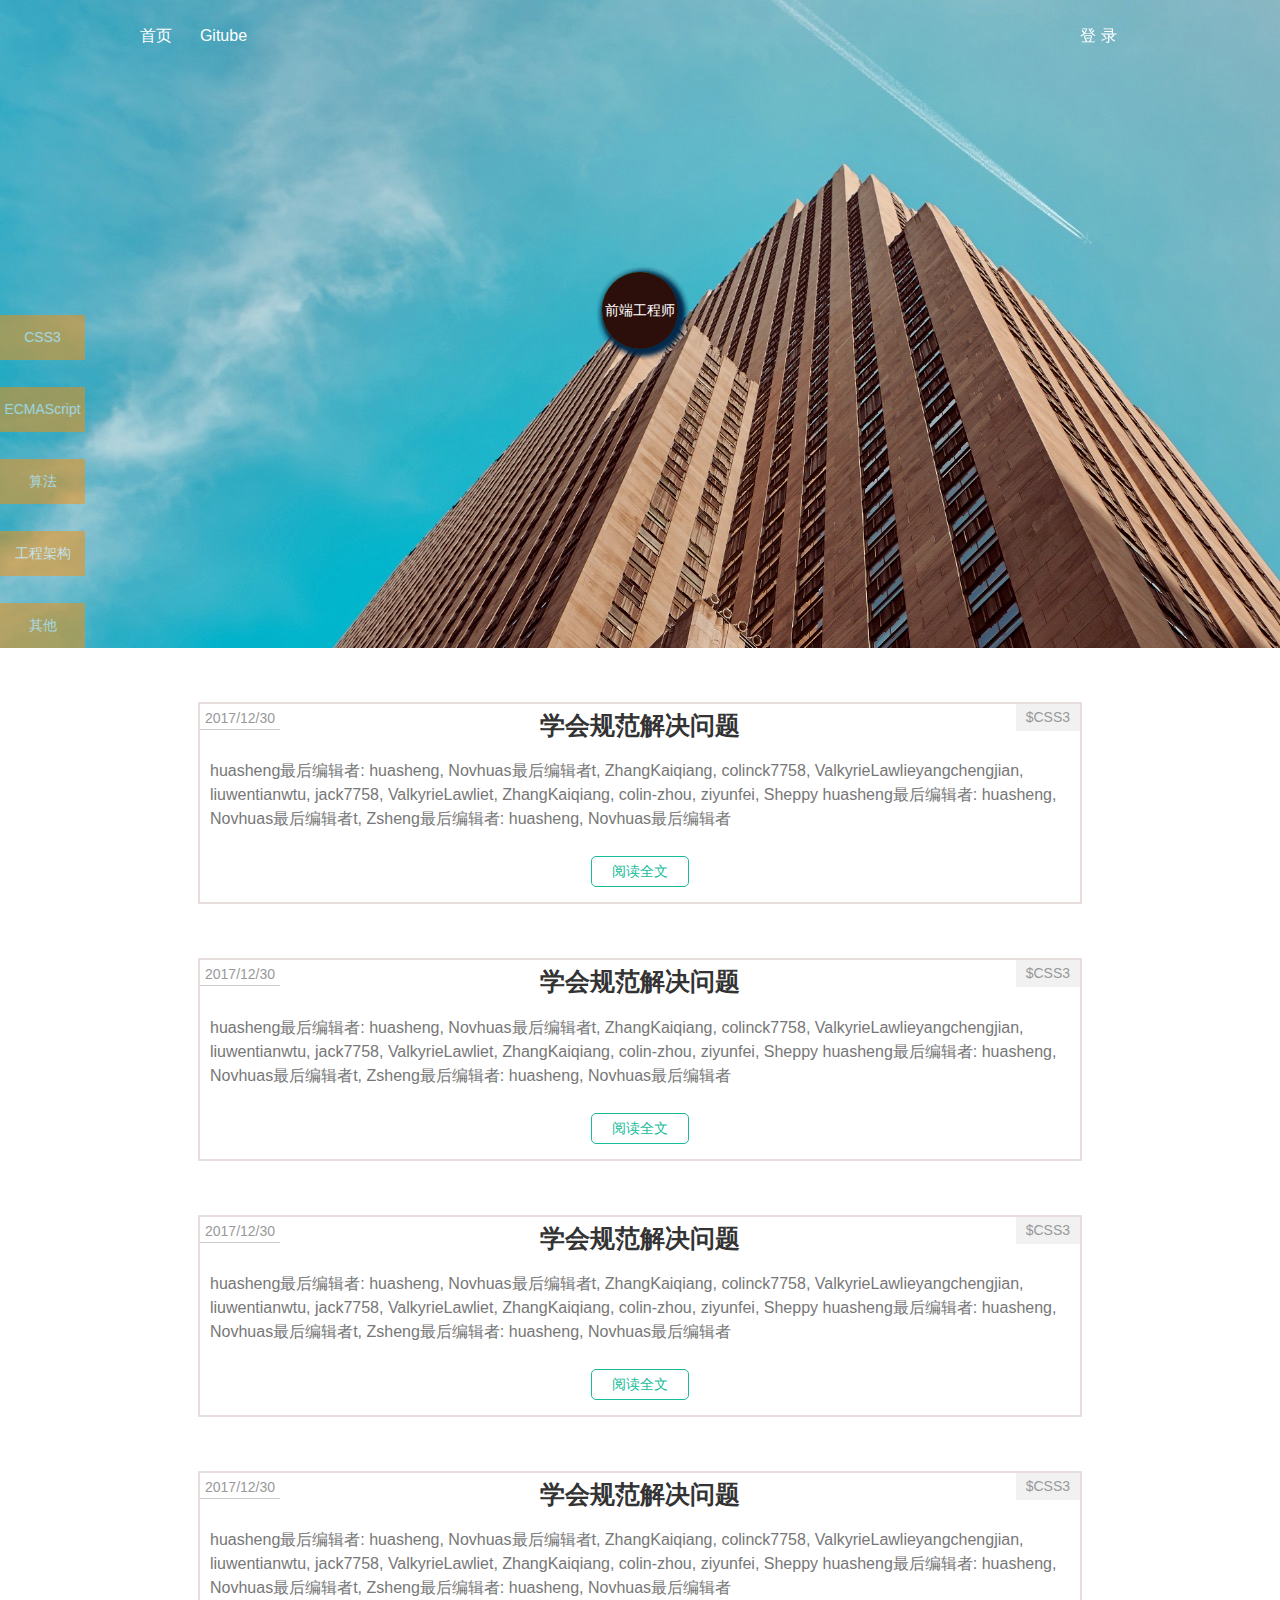
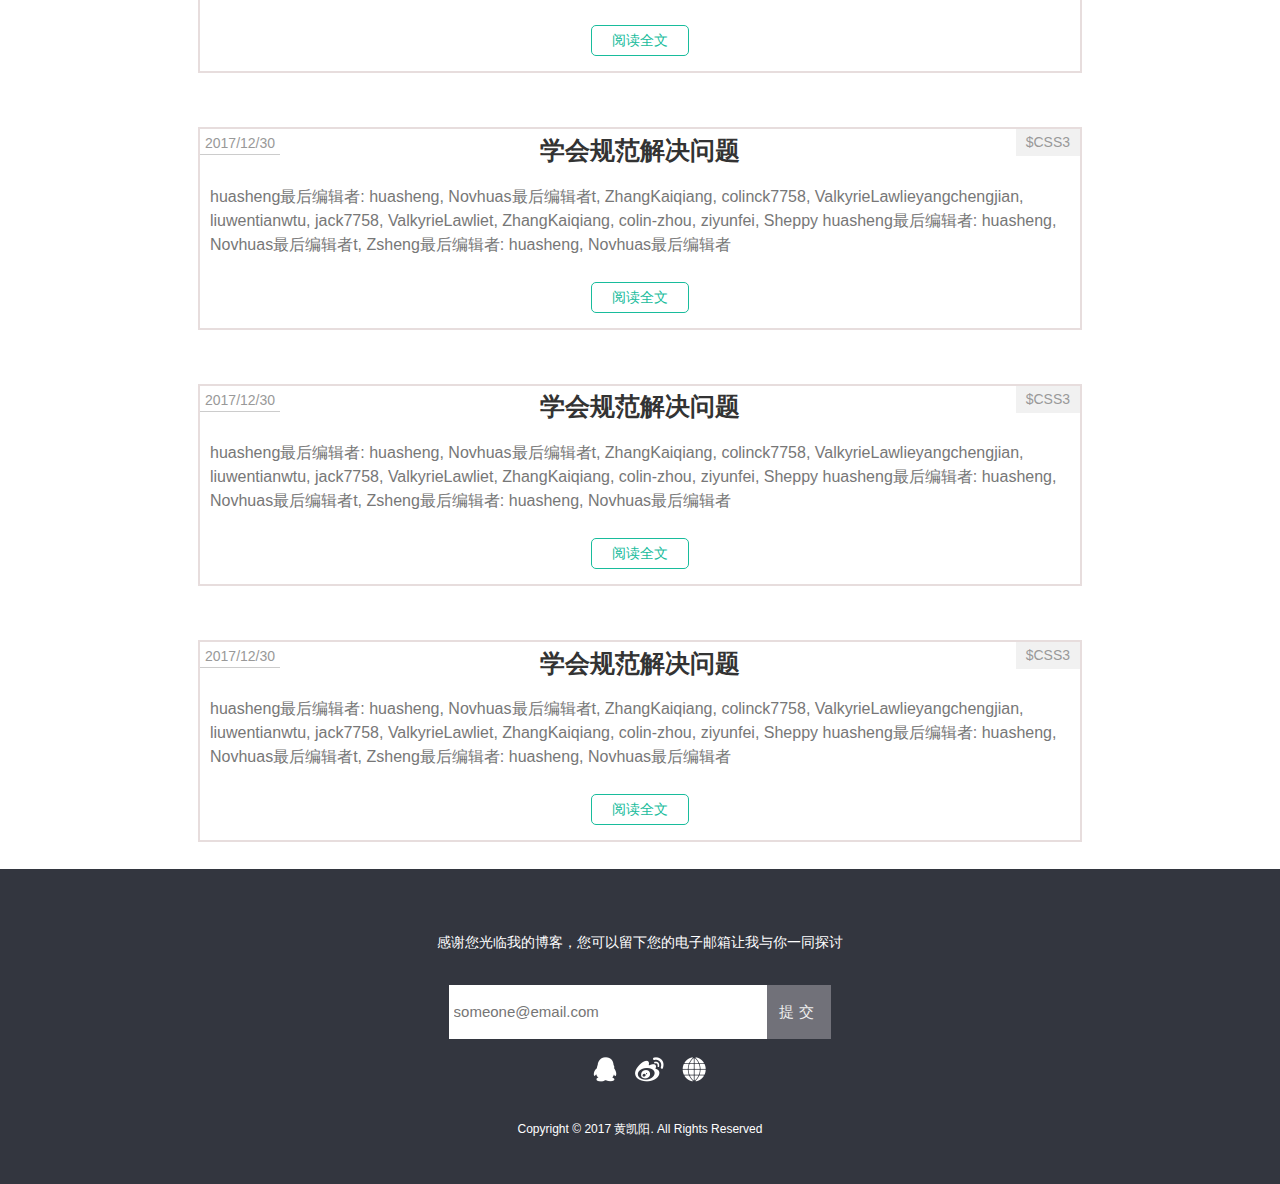
<file: index.html>
<!DOCTYPE html>
<html lang="en">
<head>
    <meta charset="UTF-8">
    <meta name="viewport" content="width=device-width, initial-scale=1.0">
    <meta http-equiv="X-UA-Compatible" content="ie=edge">
    <link rel="stylesheet" type="text/css" href="index.css">
    <link rel="stylesheet" type="text/css" href="prism.css">
    <title>黄凯阳的个人博客</title>
</head>
<body>
    <div id="app">
        <header id="header">
            <nav>
                <ul>
                    <li>
                        <a class="fir-page" href="#">首页</a>
                        <a href="https://github.com/Luji151515">Gitube</a>
                    </li>
                </ul>
                <div class="per-info">登录</div>
            </nav>
            <div id="login">
                <form>
                    <label>Username:</label>
                    <input type="text" name="user_name" id="user_name">
                    <label>Password:</label>
                    <a href="#">Forgot your password?</a>
                    <input type="password" name="password" id="password">
                    <label><input type="radio" id="radio" checked><span>Keep me login in</span></label>
                    <button type="submit" id="submit">Login</button>
                </form>
            </div>
            <div id="classify">前端工程师</div>
        </header>
        <div id="side">
            <li class="side_item">CSS3</li>
            <li class="side_item">ECMAScript</li>
            <li class="side_item">算法</li>
            <li class="side_item">工程架构</li>
            <li class="side_item">其他</li>
        </div>
        <div id="view-content">
            
            <div class="item">
                <time>2017/12/30</time>
                <h2 class="title">
                    <a href="#">学会规范解决问题</a>
                </h2>
                <span>$CSS3</span>
                <section>
                    <blockquote>huasheng最后编辑者: huasheng, Novhuas最后编辑者t, ZhangKaiqiang, colinck7758, ValkyrieLawlieyangchengjian, liuwentianwtu, jack7758, ValkyrieLawliet, ZhangKaiqiang, colin-zhou, ziyunfei, Sheppy
                            huasheng最后编辑者: huasheng, Novhuas最后编辑者t, Zsheng最后编辑者: huasheng, Novhuas最后编辑者</blockquote>
                </section>
                <footer>
                    <a href="article.html">阅读全文</a>
                </footer>
            </div>
            
            <div class="item">
                <time>2017/12/30</time>
                <h2 class="title">
                    <a href="#">学会规范解决问题</a>
                </h2>
                <span>$CSS3</span>
                <section>
                    <blockquote>huasheng最后编辑者: huasheng, Novhuas最后编辑者t, ZhangKaiqiang, colinck7758, ValkyrieLawlieyangchengjian, liuwentianwtu, jack7758, ValkyrieLawliet, ZhangKaiqiang, colin-zhou, ziyunfei, Sheppy
                            huasheng最后编辑者: huasheng, Novhuas最后编辑者t, Zsheng最后编辑者: huasheng, Novhuas最后编辑者</blockquote>
                </section>
                <footer>
                    <a href="#">阅读全文</a>
                </footer>
            </div>
            
            <div class="item">
                <time>2017/12/30</time>
                <h2 class="title">
                    <a href="#">学会规范解决问题</a>
                </h2>
                <span>$CSS3</span>
                <section>
                    <blockquote>huasheng最后编辑者: huasheng, Novhuas最后编辑者t, ZhangKaiqiang, colinck7758, ValkyrieLawlieyangchengjian, liuwentianwtu, jack7758, ValkyrieLawliet, ZhangKaiqiang, colin-zhou, ziyunfei, Sheppy
                            huasheng最后编辑者: huasheng, Novhuas最后编辑者t, Zsheng最后编辑者: huasheng, Novhuas最后编辑者</blockquote>
                </section>
                <footer>
                    <a href="#">阅读全文</a>
                </footer>
            </div>

            <div class="item">
                <time>2017/12/30</time>
                <h2 class="title">
                    <a href="#">学会规范解决问题</a>
                </h2>
                <span>$CSS3</span>
                <section>
                    <blockquote>huasheng最后编辑者: huasheng, Novhuas最后编辑者t, ZhangKaiqiang, colinck7758, ValkyrieLawlieyangchengjian, liuwentianwtu, jack7758, ValkyrieLawliet, ZhangKaiqiang, colin-zhou, ziyunfei, Sheppy
                            huasheng最后编辑者: huasheng, Novhuas最后编辑者t, Zsheng最后编辑者: huasheng, Novhuas最后编辑者</blockquote>
                </section>
                <footer>
                    <a href="#">阅读全文</a>
                </footer>
            </div>

            <div class="item">
                <time>2017/12/30</time>
                <h2 class="title">
                    <a href="#">学会规范解决问题</a>
                </h2>
                <span>$CSS3</span>
                <section>
                    <blockquote>huasheng最后编辑者: huasheng, Novhuas最后编辑者t, ZhangKaiqiang, colinck7758, ValkyrieLawlieyangchengjian, liuwentianwtu, jack7758, ValkyrieLawliet, ZhangKaiqiang, colin-zhou, ziyunfei, Sheppy
                            huasheng最后编辑者: huasheng, Novhuas最后编辑者t, Zsheng最后编辑者: huasheng, Novhuas最后编辑者</blockquote>
                </section>
                <footer>
                    <a href="#">阅读全文</a>
                </footer>
            </div>

            <div class="item">
                <time>2017/12/30</time>
                <h2 class="title">
                    <a href="#">学会规范解决问题</a>
                </h2>
                <span>$CSS3</span>
                <section>
                    <blockquote>huasheng最后编辑者: huasheng, Novhuas最后编辑者t, ZhangKaiqiang, colinck7758, ValkyrieLawlieyangchengjian, liuwentianwtu, jack7758, ValkyrieLawliet, ZhangKaiqiang, colin-zhou, ziyunfei, Sheppy
                            huasheng最后编辑者: huasheng, Novhuas最后编辑者t, Zsheng最后编辑者: huasheng, Novhuas最后编辑者</blockquote>
                </section>
                <footer>
                    <a href="#">阅读全文</a>
                </footer>
            </div>
            <div class="item">
                <time>2017/12/30</time>
                <h2 class="title">
                    <a href="#">学会规范解决问题</a>
                </h2>
                <span>$CSS3</span>
                <section>
                    <blockquote>huasheng最后编辑者: huasheng, Novhuas最后编辑者t, ZhangKaiqiang, colinck7758, ValkyrieLawlieyangchengjian, liuwentianwtu, jack7758, ValkyrieLawliet, ZhangKaiqiang, colin-zhou, ziyunfei, Sheppy
                            huasheng最后编辑者: huasheng, Novhuas最后编辑者t, Zsheng最后编辑者: huasheng, Novhuas最后编辑者</blockquote>
                </section>
                <footer>
                    <a href="#">阅读全文</a>
                </footer>
            </div>
        </div>
        <footer id="footer">
            <div id="footer-header">
                <p>感谢您光临我的博客，您可以留下您的电子邮箱让我与你一同探讨</p>
                <form>
                    <input type="text" placeholder="someone@email.com">
                    <input type="submit" value="提交">
                </form>
            </div>
            <div id="footer-foot">
                <img src="./images/qq.png">
                <img src="./images/weibo.png">
                <img src="./images/web.png">
                <p>Copyright © 2017 黄凯阳. All Rights Reserved</p>    
            </div>     
        </footer>
        <div id="screen"></div>
    </div>
    <script type="text/javascript" src="tool.js"></script>
    <script type="text/javascript" src="base.js"></script>
    <script type="text/javascript" src="prism.js"></script>
    <script type="text/javascript" src="index.js"></script>
</body>
</html>
</file>
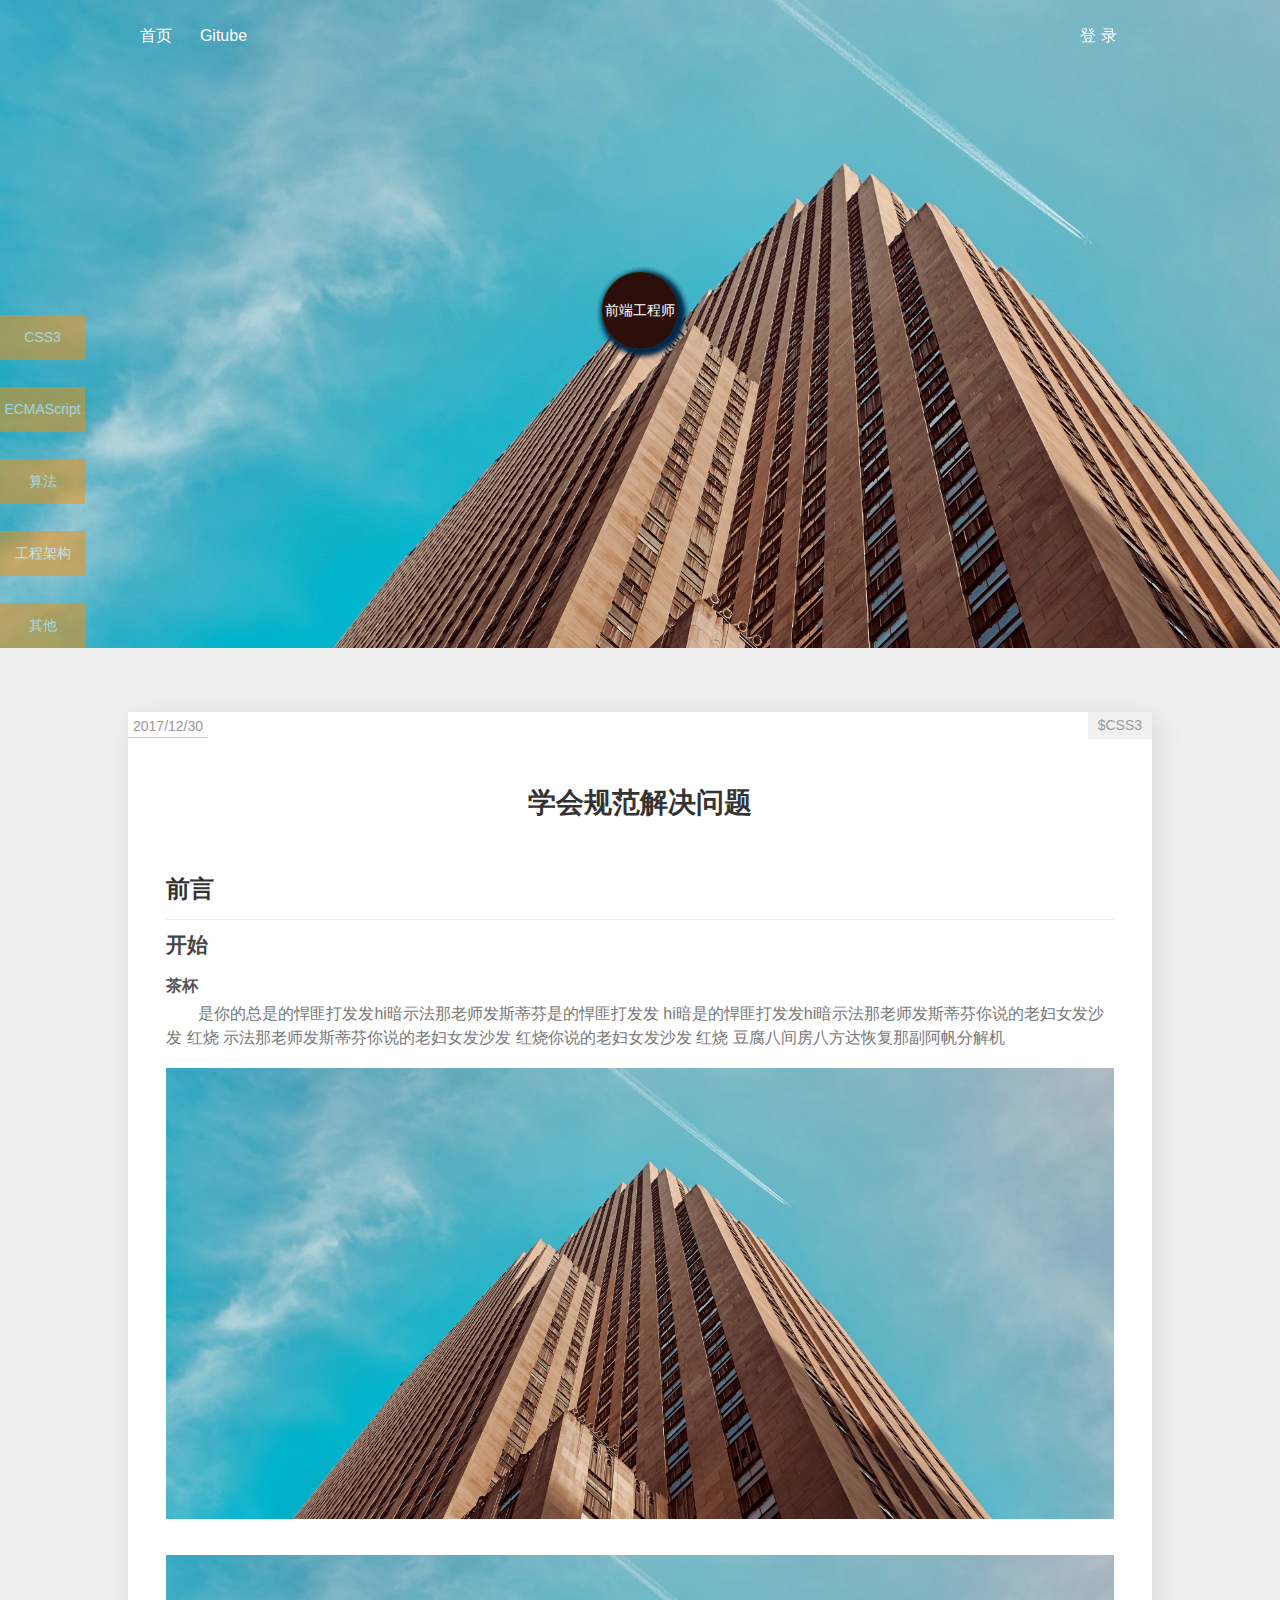
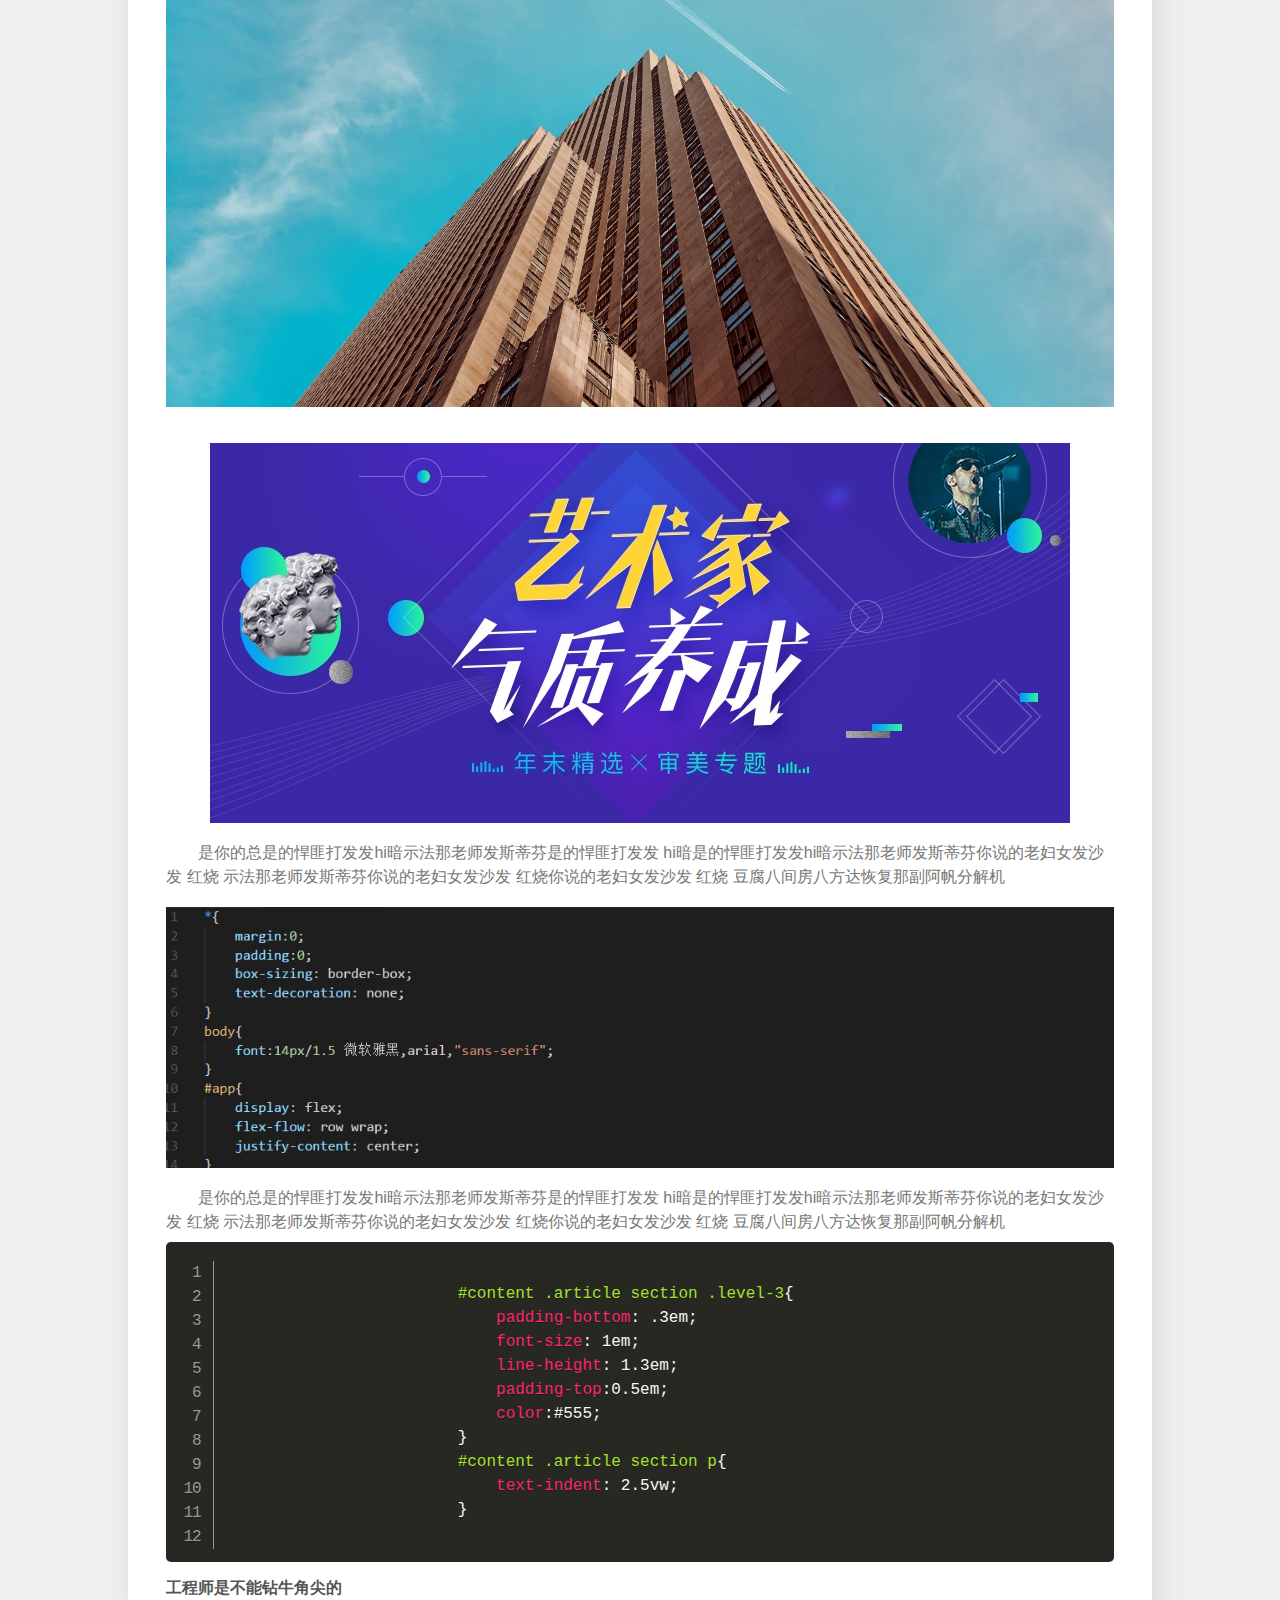
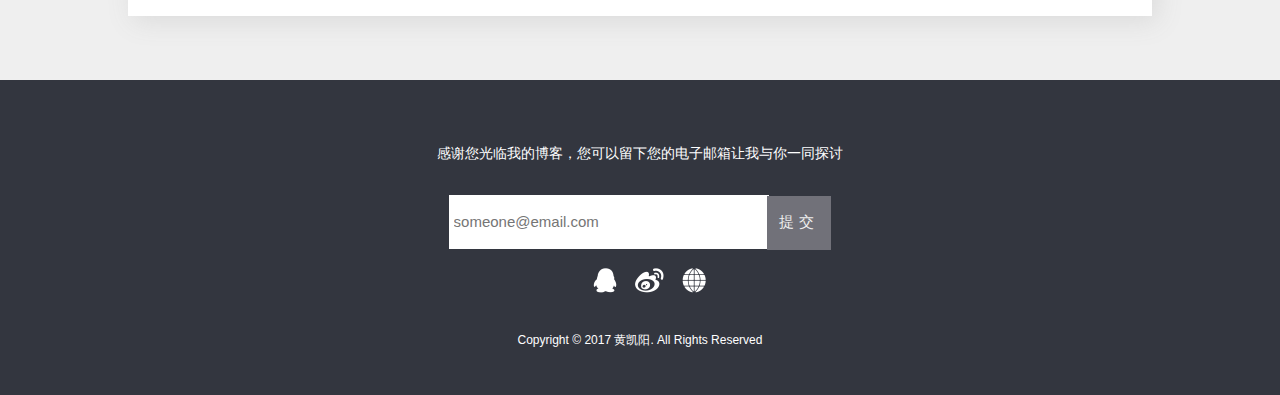
<file: article.html>
<!DOCTYPE html>
<html lang="en">
<head>
    <meta charset="UTF-8">
    <meta name="viewport" content="width=device-width, initial-scale=1.0">
    <meta http-equiv="X-UA-Compatible" content="ie=edge">
    <link rel="stylesheet" type="text/css" href="index.css">
    <link rel="stylesheet" type="text/css" href="prism.css">
    <title>黄凯阳的个人博客</title>
</head>
<body>
    <div id="app">
        <header id="header">
            <nav>
                <ul>
                    <li>
                        <a class="fir-page" href="#">首页</a>
                        <a href="https://github.com/Luji151515">Gitube</a>
                    </li>
                </ul>
                <div class="per-info">登录</div>
            </nav>
            <div id="login">
                <form>
                    <label>Username:</label>
                    <input type="text" name="user_name" id="user_name">
                    <label>Password:</label>
                    <a href="#">Forgot your password?</a>
                    <input type="password" name="password" id="password">
                    <label><input type="radio" id="radio" checked><span>Keep me login in</span></label>
                    <button type="submit" id="submit">Login</button>
                </form>
            </div>
            <div id="classify">前端工程师</div>
        </header>
        <div id="side">
            <li class="side_item">CSS3</li>
            <li class="side_item">ECMAScript</li>
            <li class="side_item">算法</li>
            <li class="side_item">工程架构</li>
            <li class="side_item">其他</li>
        </div>
        <div id="content">
            <div class="article">
                <time>2017/12/30</time>
                <h2>
                    <a href="#">学会规范解决问题</a>
                </h2>
                <span>$CSS3</span>
                <section>
                    <h2 class="level-1">前言</h2>
                    <h2 class="level-2">开始</h2>
                    <h2 class="level-3">茶杯</h2>
                    <p>是你的总是的悍匪打发发hi暗示法那老师发斯蒂芬是的悍匪打发发
                        hi暗是的悍匪打发发hi暗示法那老师发斯蒂芬你说的老妇女发沙发 红烧
                        示法那老师发斯蒂芬你说的老妇女发沙发 红烧你说的老妇女发沙发 红烧
                        豆腐八间房八方达恢复那副阿帆分解机
                    </p>
                    <img src="./images/bg.png">
                    <img src="./images/bg.png">
                    <img src="./images/art.jpg">
                    <p>是你的总是的悍匪打发发hi暗示法那老师发斯蒂芬是的悍匪打发发
                        hi暗是的悍匪打发发hi暗示法那老师发斯蒂芬你说的老妇女发沙发 红烧
                        示法那老师发斯蒂芬你说的老妇女发沙发 红烧你说的老妇女发沙发 红烧
                        豆腐八间房八方达恢复那副阿帆分解机
                    </p>
                    <img src="./images/1.png">
                    <p>是你的总是的悍匪打发发hi暗示法那老师发斯蒂芬是的悍匪打发发
                            hi暗是的悍匪打发发hi暗示法那老师发斯蒂芬你说的老妇女发沙发 红烧
                            示法那老师发斯蒂芬你说的老妇女发沙发 红烧你说的老妇女发沙发 红烧
                            豆腐八间房八方达恢复那副阿帆分解机
                    </p>
                    <pre class="line-numbers"><code class="language-css">
                        #content .article section .level-3{
                            padding-bottom: .3em;
                            font-size: 1em;
                            line-height: 1.3em;
                            padding-top:0.5em;
                            color:#555;
                        }
                        #content .article section p{
                            text-indent: 2.5vw;
                        }
                    </code></pre>
                    <h2 class="level-3">工程师是不能钻牛角尖的</h2>
                </section>
            </div>
        </div>
        <footer id="footer">
            <div id="footer-header">
                <p>感谢您光临我的博客，您可以留下您的电子邮箱让我与你一同探讨</p>
                <form>
                    <input type="text" placeholder="someone@email.com">
                    <input type="submit" value="提交">
                </form>
            </div>
            <div id="footer-foot">
                <img src="./images/qq.png">
                <img src="./images/weibo.png">
                <img src="./images/web.png">
                <p>Copyright © 2017 黄凯阳. All Rights Reserved</p>    
            </div>     
        </footer>
        <div id="screen"></div>
    </div>
    <script type="text/javascript" src="tool.js"></script>
    <script type="text/javascript" src="base.js"></script>
    <script type="text/javascript" src="prism.js"></script>
    <script type="text/javascript" src="index.js"></script>
</body>
</html>
</file>
<file: index.css>
*{
    margin:0;
    padding:0;
    box-sizing: border-box;
    text-decoration: none;
}
body{
    font:14px/1.5 微软雅黑,arial,"sans-serif";
}
#app{
    display: flex;
    flex-flow: row wrap;
    justify-content: center;
}
#header{
    position: relative;
    display: flex;
    justify-content: center;
    width: 100vw;
    height:72vh;
    /* overflow: hidden; */
    background: url(./images/bg.png);
    background-color: rgba(247, 253, 253, 0.1);
}

#header nav{
    position: relative;
    width:80vw;
    height: 8vh;
}
#header nav ul{
    list-style: none;
}
#header nav ul a{
    text-decoration: none;
    line-height: 8vh;
    font-size: 16px;
    cursor: pointer;
    display: inline-block;
    padding: 0 12px;
    color: #fff;
}
#header nav ul a:hover{
    color:green;
}
#header nav .per-info{
    position: fixed;
    right:10vw;
    top:0;
    min-width:8vw;
    height:8vh;
    line-height: 8vh;
    background: rgba(56, 186, 114,0);
    color:#fff;
    font-size: 16px;
    text-align: center;
    letter-spacing: 5px;
    cursor: pointer;
    z-index: 1;
}
#header .per-info:hover{
    background: rgba(56, 186, 114,1);
    border-radius: 7%;
}

#login{
    min-width:27%;
    height:62%;
    border:1px solid #ccc;
    position: absolute;
    display: none;
    z-index: 15;
    background: #fff;
    border-radius: 1%;
}

 #login form label:first-child{  /*label usename*/
    display: block;
    margin-left: 8%;
    margin-top: 5%;
    color:#555;
    font-size: 1.3em;
}

#login #user_name{
    margin-top:2%;
    min-width:80%;
    height:5vh;
    margin-left: 8%;
    border:1px solid #999;
    border-color:rgb(229, 239, 248);

}
#login #user_name:focus{
    box-shadow: 3px 3px 7px rgb(229, 239, 248);
}

#login form label:nth-child(3){  /* password*/
    display: block;
    margin-left: 8%;
    margin-top: 5%;
    color:#555;
    font-size: 1.3em;
}
#login form a:nth-child(4){
    position: absolute;
    bottom:3px;
    right:25px;
    font-size: 0.8em;
    color:#999;
}
#login #password{
    margin-top:1%;
    min-width:80%;
    height:5vh;
    margin-left: 8%;
    border:1px solid #999;
    border-color:rgb(229, 239, 248);
} 
#login #password:focus{
    box-shadow: 3px 3px 7px rgb(229, 239, 248);
}
#login #radio{
    display:block;
    margin-left: 8%;
    margin-top: 15%;
}
#login form label:nth-child(6){
    position: relative;
    top:15%;
    color:#999;
    font-size: 0.9em;
}
#login form label:nth-child(6) span{
    display: block;
    margin-top:-4.5%;
    margin-left:12%;
}



#login #submit{
    position: absolute;
    width:23%;
    height:11%;
    top:75%;
    left:65%;
    border: none;
    background: rgb(150, 214, 242);
    border-radius: 5%;
    color: #fff;
    cursor: pointer;
}
#side{
    position: fixed;
    left:0;
    width:15vw;
    margin-top:32vh;
    z-index: 7
}
#side li{
    margin-top:3vh;
    list-style: none;
    display: block;
    width:85px;
    height:5vh;
    background-color: darkorange;
    line-height: 5vh;
    color:#fff;
    font-size: 1em;
    overflow: hidden;
    text-align: center;
    opacity: 0.5;
}




#classify{
    position: absolute;
    width:6vw;
    height:6vw;
    border-radius: 50%;
    background-color: rgba(44, 15, 10, 1);
    display: block;
    font-size: 1em;
    line-height: 6vw;
    color: #fff;
    text-align: center;
    cursor: pointer;
    box-shadow: 3px 3px 7px rgba(4, 42, 77, 0.856);    
}
.classify_1{
    position: absolute;
    width:6vw;
    height:6vw;
    border-radius: 50%;
    display: block;
    background-color: rgb(48, 156, 60);
    text-align: center;
    color:#fff;
    font-size: 1.2em;
    line-height: 6vw;
    box-shadow: 3px 3px 7px rgba(4, 42, 77, 0.856);
    opacity: 0;
}

#view-content{
    display: flex;
    /* background-color: aqua; */
    flex-flow: column wrap;
}
#view-content [class*='item']{
    margin:3vh 22vh;
    /* background-color:rgb(0, 255, 21); */
    position: relative;
    border: 2px solid rgb(231, 221, 221);
    text-align: center;
}
#view-content [class*='item']:hover{
    box-shadow: 5px 5px 25px #dadada;
}
#view-content div:first-child{
    margin-top:6vh;
}
#view-content div time{
    position: absolute;
    top:0;
    left:0;
    border-bottom: 1px solid #ccc;
    font-size: 14px;
    padding:4px 5px 0;
    color:#999;
}
#view-content div h2{
    padding-top:.2em;
    padding-bottom: .3em;
    font-size: 1.75em;
    line-height: 1.35em;
    cursor: pointer;
    font-weight: bold;
}
#view-content div h2 a{
    color:#333;
}
#view-content div span{
    position: absolute;
    top:0;
    right:0;
    color:#999;
    padding:3px 10px;
    background: #f1f1f1;
    font-size: 14px;
}
#view-content div section{
    text-align: left;
    padding:10px;
    font-size: 16px;
    color:#777;
}
#view-content div footer{
    text-align: center;
    padding:15px 0 15px;
    display: block;
    margin:0;
}
#view-content div footer a{
    display: inline-block;
    color:#18bc9c;
    cursor: pointer;
    padding:4px 20px;
    border-radius: 5px;
    border:1px solid #18bc9c;
}






/*文章样式*/

#content{
    display: flex;
    flex-flow: column wrap;
    background-color: rgb(239, 239, 239);
}
#content [class*='article']{
    margin:5vw 10vw;
    position: relative;
    text-align: center;
    box-shadow: 5px 5px 25px #dadada;
    background-color: rgb(255,255,255);
}
#content .article time{
    position: absolute;
    top:0;
    left:0;
    border-bottom: 1px solid #ccc;
    font-size: 14px;
    padding:4px 5px 0;
    color:#999;
}
#content .article h2{
    padding-top:2em;
    padding-bottom: .3em;
    font-size: 2em;
    line-height: 2.5em;
    cursor: pointer;
    font-weight: bold;
}
#content .article h2 a{
    color:#333;
}
#content .article >span{
    position: absolute;
    top:0;
    right:0;
    color:#999;
    padding:3px 10px;
    background: #f1f1f1;
    font-size: 14px;
}
#content .article section{
    text-align: left;
    padding:1vw 3vw 1vw 3vw;
    font-size: 16px;
    color:#777;
}
#content .article section .level-1{
    padding-bottom: .5em;
    font-size: 1.5em;
    line-height: 1.5em;
    border-bottom: 1px solid #eee;
    padding-top:0.5em;
    color:#333;
}
#content .article section .level-2{
    padding-bottom: .5em;
    font-size: 1.3em;
    line-height: 1.3em;
    padding-top:0.5em;
    color:#444;
}
#content .article section .level-3{
    padding-bottom: .3em;
    font-size: 1em;
    line-height: 1.3em;
    padding-top:0.5em;
    color:#555;
}
#content .article section p{
    text-indent: 2.5vw;
}
#content .article section img{
    max-width:100%;
    display: block;
    border-style: none;
    padding:2vh 0vh;
    margin:0 auto;
    border-radius: 1%;
}







#footer{
    display: flex;
    flex-flow: column wrap;
    width:100vw;
    height:35vh;
    background-color: rgb(51, 54, 63);
}
#footer h2{
    padding-top:3.5vh;
    color:#fff;
    text-align: center;
    letter-spacing: 0.1em;
}
#footer p{
    color:#fff;
    text-align: center;
    margin-top: 7vh;
}
#footer-header form{
    text-align: center;
    margin-top:3.5vh;
}
#footer-header form input:first-child{
    border:none;
    min-width:25vw;
    height: 6vh;
    line-height: 6vh;
    font-size: 15px;
    padding:0px 5px;
}
#footer-header form input:last-child{
    border: none;
    background-color: rgb(113, 113, 121);
    letter-spacing: 5px;
    color:#eee;
    font-size: 15px;
    height: 6vh;
    min-width:5vw;
    margin-left:-5px;
}
#footer-foot{
    display: flex;
    justify-content: center;
    margin-top: 2vh;
}
#footer-foot img{
    margin-left: 2vh;
}
#footer-foot p{
    position: absolute;
    color:#fff;
    font-size: 12px;
}
#screen{
    position: absolute;
    top:0;
    left:0;
    background: #000;
    z-index: 3;
    opacity: 0;
    display: none;
}

@media all and (max-width:600px) {
    #side{
        position: absolute;
        top:68px;
    }
    #side li{
        margin-top: 5px;
    }
    .article{
        margin:3vh 0vh;
    }
    #classify{
        width:20vw;
        height: 20vw;
        line-height: 15vw;
        font-size: 0.8em;
    }
    .classify_1{
        width:20vw;
        height:20vw;
        line-height: 15vw;
        font-size: 1em;
    }

    #header .per-info:hover{
        background: rgba(56, 186, 114,0);
        color: rgb(11, 247, 227);
    }
    #content div h2{
        line-height: 5vh;
        padding-top:10vh;
        padding-bottom: 3vh;
    }
    #content .article section pre{
        max-width: 90vw;
    }
    #login{
        width:80%;
    }
    #view-content div h2{
        line-height: 5vh;
        padding-top:10vh;
        padding-bottom: 3vh;
    }
    #view-content [class*='item']{
        margin:3vh 1vh;
    }
}
</file>
<file: prism.css>
/* PrismJS 1.9.0
http://prismjs.com/download.html?themes=prism-okaidia&languages=markup+css+clike+javascript+c+cpp+json&plugins=line-numbers */
/**
 * okaidia theme for JavaScript, CSS and HTML
 * Loosely based on Monokai textmate theme by http://www.monokai.nl/
 * @author ocodia
 */

code[class*="language-"],
pre[class*="language-"] {
	color: #f8f8f2;
	background: none;
	text-shadow: 0 1px rgba(0, 0, 0, 0.3);
	font-family: Consolas, Monaco, 'Andale Mono', 'Ubuntu Mono', monospace;
	text-align: left;
	white-space: pre;
	word-spacing: normal;
	word-break: normal;
	word-wrap: normal;
	line-height: 1.5;

	-moz-tab-size: 4;
	-o-tab-size: 4;
	tab-size: 4;

	-webkit-hyphens: none;
	-moz-hyphens: none;
	-ms-hyphens: none;
	hyphens: none;
}

/* Code blocks */
pre[class*="language-"] {
	padding: 1em;
	margin: .5em 0;
	overflow: auto;
	border-radius: 0.3em;
}

:not(pre) > code[class*="language-"],
pre[class*="language-"] {
	background: #272822;
}

/* Inline code */
:not(pre) > code[class*="language-"] {
	padding: .1em;
	border-radius: .3em;
	white-space: normal;
}

.token.comment,
.token.prolog,
.token.doctype,
.token.cdata {
	color: slategray;
}

.token.punctuation {
	color: #f8f8f2;
}

.namespace {
	opacity: .7;
}

.token.property,
.token.tag,
.token.constant,
.token.symbol,
.token.deleted {
	color: #f92672;
}

.token.boolean,
.token.number {
	color: #ae81ff;
}

.token.selector,
.token.attr-name,
.token.string,
.token.char,
.token.builtin,
.token.inserted {
	color: #a6e22e;
}

.token.operator,
.token.entity,
.token.url,
.language-css .token.string,
.style .token.string,
.token.variable {
	color: #f8f8f2;
}

.token.atrule,
.token.attr-value,
.token.function {
	color: #e6db74;
}

.token.keyword {
	color: #66d9ef;
}

.token.regex,
.token.important {
	color: #fd971f;
}

.token.important,
.token.bold {
	font-weight: bold;
}
.token.italic {
	font-style: italic;
}

.token.entity {
	cursor: help;
}

pre.line-numbers {
	position: relative;
	padding-left: 3.8em;
	counter-reset: linenumber;
}

pre.line-numbers > code {
	position: relative;
    white-space: inherit;
}

.line-numbers .line-numbers-rows {
	position: absolute;
	pointer-events: none;
	top: 0;
	font-size: 100%;
	left: -3.8em;
	width: 3em; /* works for line-numbers below 1000 lines */
	letter-spacing: -1px;
	border-right: 1px solid #999;

	-webkit-user-select: none;
	-moz-user-select: none;
	-ms-user-select: none;
	user-select: none;

}

	.line-numbers-rows > span {
		pointer-events: none;
		display: block;
		counter-increment: linenumber;
	}

		.line-numbers-rows > span:before {
			content: counter(linenumber);
			color: #999;
			display: block;
			padding-right: 0.8em;
			text-align: right;
		}
</file>
